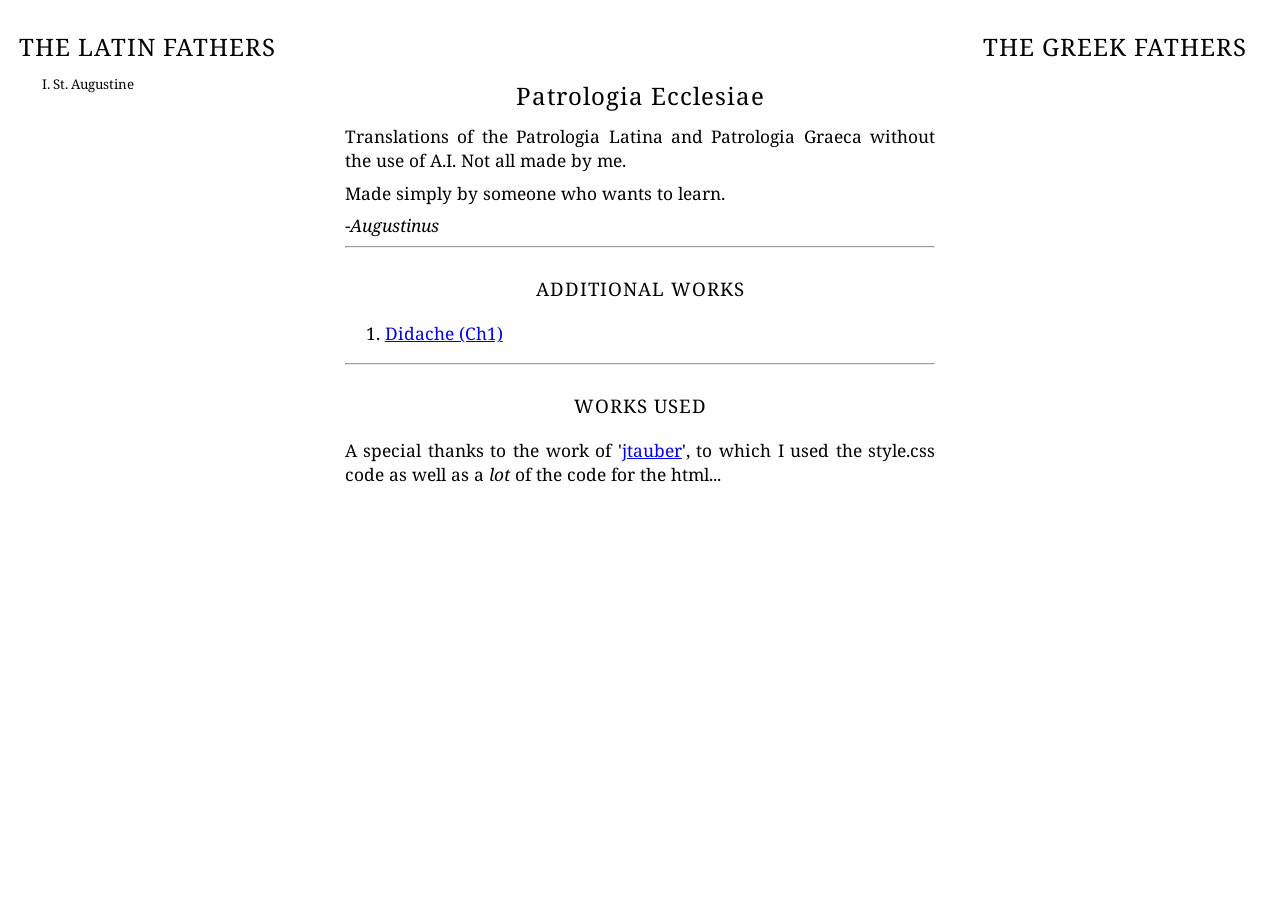
<file: index.html>
<!DOCTYPE html>
<html>
    <head>
        <title>Patrologia Ecclesiae</title>
        <meta charset="utf-8">
        <link rel="stylesheet" href="style.css">
    </head>

    <body class="chapter-intro">
        <aside>
            <nav>
                <h1>The Latin Fathers</h1>
                <ol>
                    <li><a href="./latina/aug_hippo/introduction.html">St. Augustine</a></li>
                </ol>
            </nav>
        </aside>
        
        <main>
            <h1>Patrologia Ecclesiae</h1>
            <p>Translations of the Patrologia Latina and Patrologia Graeca without the use of A.I. Not all made by me.</p>
            <p>Made simply by someone who wants to learn.</p>
            <p>-<i>Augustinus</i></p>
            <hr>

            <h2>Additional works</h2>
            <ol>
                <li><a href="./alius/did/01.html">Didache (Ch1)</a></li>
            </ol>
            <hr>

            <h2>Works Used</h2>
            <p>A special thanks to the work of '<a href="https://jtauber.github.io/">jtauber</a>', to which I used the style.css code as well as a <i>lot</i>
                of the code for the html...</p>
        </main>
        <aside>
            <nav>
                <h1>The Greek Fathers</h1>
            </nav>
        </aside>
    </body>
</html>
</file>
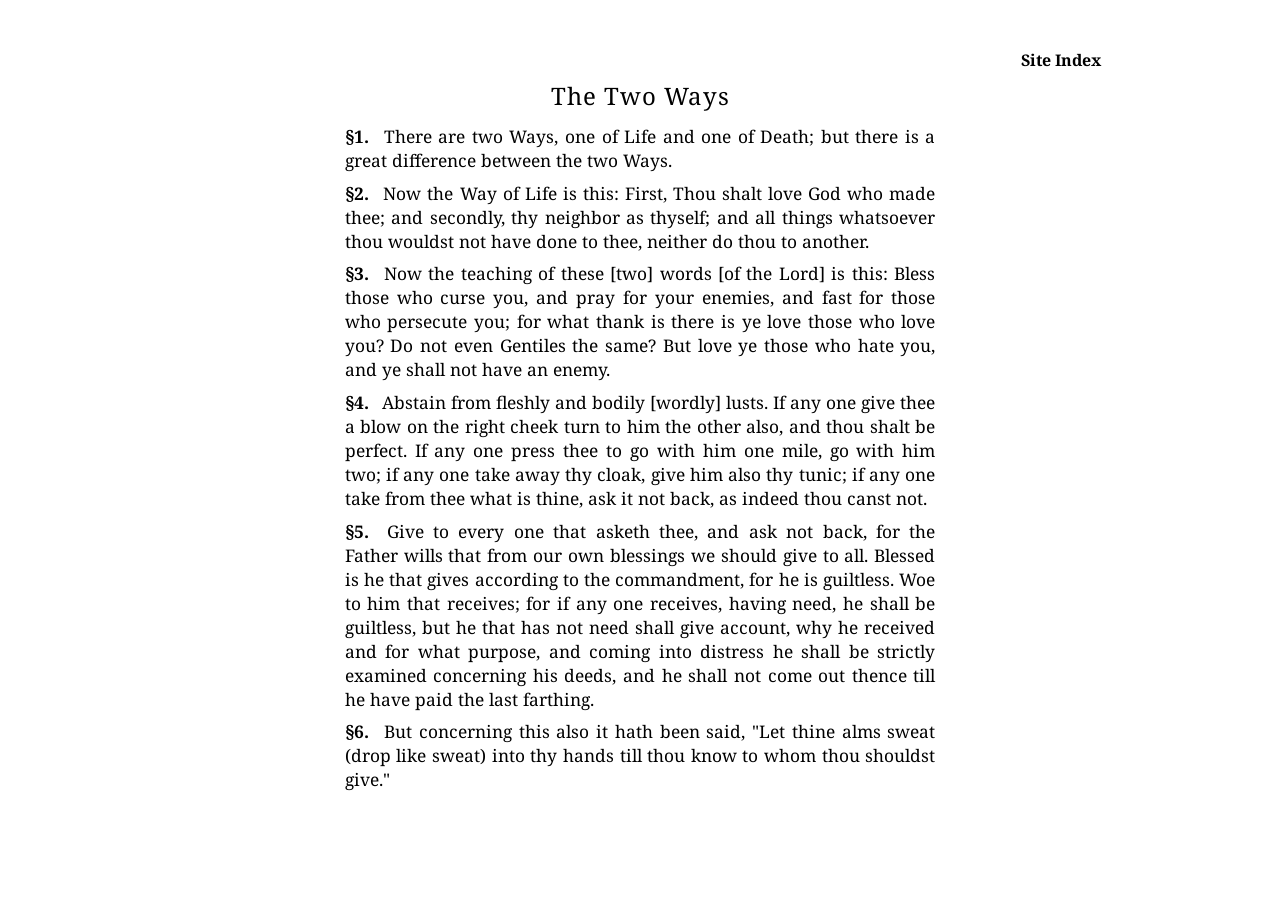
<file: alius/did/01.html>
<!DOCTYPE html>
<html>
    <head>
        <title>DIDACHE</title>
        <meta charset="utf-8">
        <link rel="stylesheet" href="./../../style.css">
    </head>

    <body class="chapter-intro">
        <aside><div>
            <h1>The Didache
                <div>(Teaching of the Apostles)</div></h1>
            <h2><div>translated by</div> Philip Schaff</h2>
            <nav>
                <ol>
                    <li id="chapter-1-link" value="1"><a href="01.html">The Two Ways; First Commandment</a></li>
                    <li id="chapter-2-link"><a href="02.html">The Second Commandment</a></li>
                    <li id="chapter-3-link"><a href="03.html">Other Sins Forbidden</a></li>
                    <li id="chapter-4-link"><a href="04.html">Various Precepts</a></li>
                    <li id="chapter-5-link"><a href="05.html">The Way of Death</a></li>
                    <li id="chapter-6-link"><a href="06.html">Against False Teachers</a></li>
                    <li id="chapter-7-link"><a href="07.html">Concerning Baptism</a></li>
                    <li id="chapter-8-link"><a href="08.html">Concerning Fasting and Prayer</a></li>
                    <li id="chapter-9-link"><a href="09.html">The Thanksgiving</a></li>
                    <li id="chapter-10-link"><a href="10.html">Prayer after Communion</a></li>
                    <li id="chapter-11-link"><a href="11.html">Concerning Teachers, Apostles, and Prophets</a></li>
                    <li id="chapter-12-link"><a href="12.html">Reception of Christians</a></li>
                    <li id="chapter-13-link"><a href="13.html">Support of Prophets</a></li>
                    <li id="chapter-14-link"><a href="14.html">Christian Assembly on the Lord's Day</a></li>
                    <li id="chapter-15-link"><a href="15.html">Bishops and Deacons</a></li>
                    <li id="chapter-16-link"><a href="16.html">Watchfulness</a></li>
                </ol>
            </nav>
        </div></aside>
        
        <main>
            <h1>The Two Ways</h1>
            <p><span class="section-label" id="s1"><a href="#s1">§1.</a></span>
                There are two Ways, one of Life and one of Death; but there is a great difference between the two Ways.
            </p>
            <p><span class="section-label" id="s2"><a href="#s2">§2.</a></span>
                Now the Way of Life is this: First, Thou shalt love God who made thee; and secondly, thy neighbor as thyself; and all things whatsoever
                thou wouldst not have done to thee, neither do thou to another.
            </p>
            <p><span class="section-label" id="s3"><a href="#s3">§3.</a></span>
                Now the teaching of these [two] words [of the Lord] is this: Bless those who curse you, and pray for your enemies, and fast for those
                who persecute you; for what thank is there is ye love those who love you? Do not even Gentiles the same? But love ye those who hate you,
                and ye shall not have an enemy.
            </p>
            <p><span class="section-label" id="s4"><a href="#s4">§4.</a></span>
                Abstain from fleshly and bodily [wordly] lusts. If any one give thee a blow on the right cheek turn to him the other also, and thou shalt
                be perfect. If any one press thee to go with him one mile, go with him two; if any one take away thy cloak, give him also thy tunic; if
                any one take from thee what is thine, ask it not back, as indeed thou canst not.
            </p>
            <p><span class="section-label" id="s5"><a href="#s5">§5.</a></span>
                Give to every one that asketh thee, and ask not back, for the Father wills that from our own blessings we should give to all. Blessed is
                he that gives according to the commandment, for he is guiltless. Woe to him that receives; for if any one receives, having need, he shall
                be guiltless, but he that has not need shall give account, why he received and for what purpose, and coming into distress he shall be
                strictly examined concerning his deeds, and he shall not come out thence till he have paid the last farthing. 
            </p>
            <p><span class="section-label" id="s6"><a href="#s6">§6.</a></span>
                But concerning this also it hath been said, "Let thine alms sweat (drop like sweat) into thy hands till thou know to whom thou shouldst give." 
            </p>
        </main>
        <aside>
            <nav>
                <ol>
                    <li id="chapter-intro-link" class="part no-number"><a href="./../../../index.html">Site Index</a></li>
                </ol>
            </nav>
        </aside>
    </body>
</html>
</file>
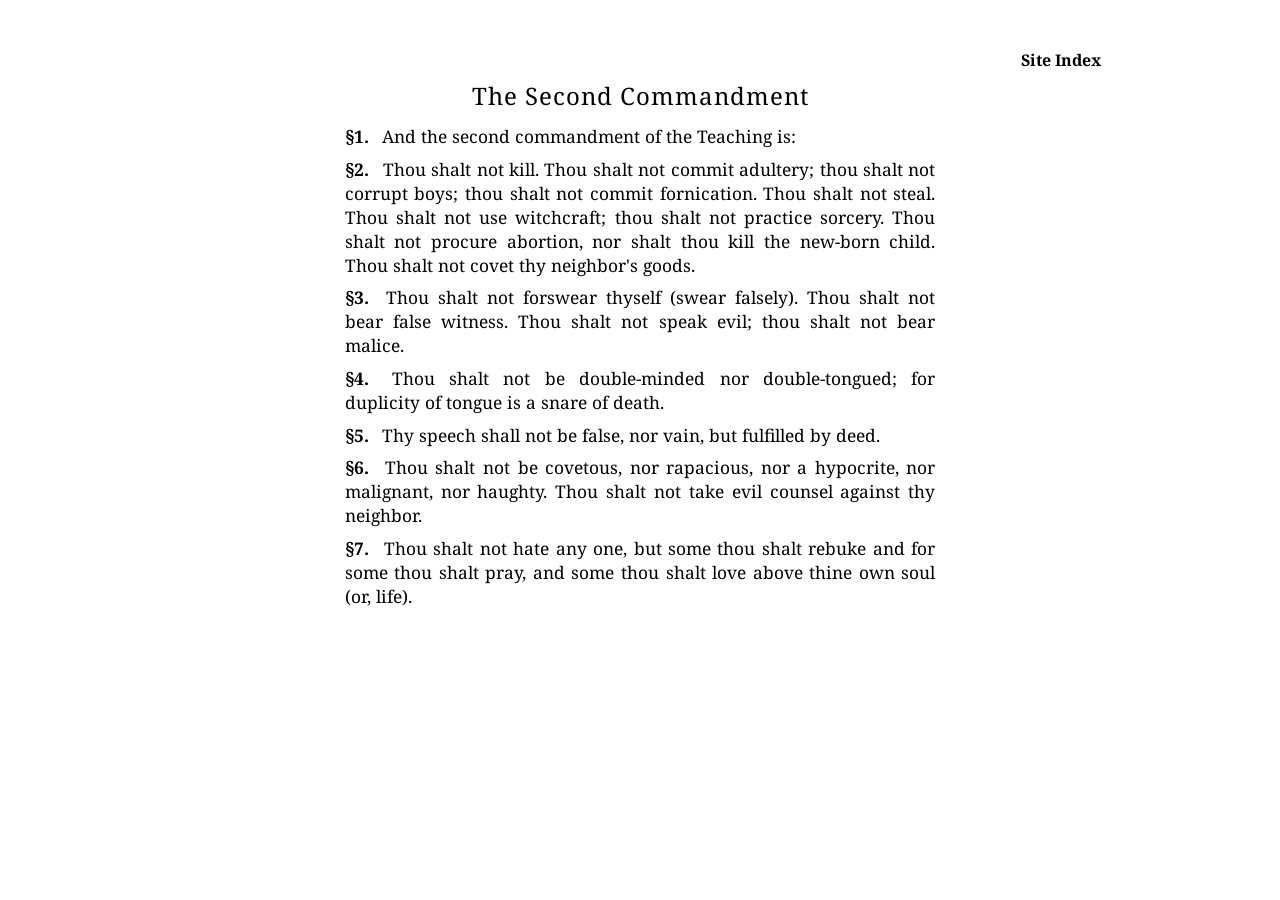
<file: alius/did/02.html>
<!DOCTYPE html>
<html>
    <head>
        <title>DIDACHE</title>
        <meta charset="utf-8">
        <link rel="stylesheet" href="./../../style.css">
    </head>

    <body class="chapter-intro">
        <aside><div>
            <h1>The Didache
                <div>(Teaching of the Apostles)</div></h1>
            <h2><div>translated by</div> Philip Schaff</h2>
            <nav>
                <ol>
                    <li id="chapter-1-link" value="1"><a href="01.html">The Two Ways; First Commandment</a></li>
                    <li id="chapter-2-link"><a href="02.html">The Second Commandment</a></li>
                    <li id="chapter-3-link"><a href="03.html">Other Sins Forbidden</a></li>
                    <li id="chapter-4-link"><a href="04.html">Various Precepts</a></li>
                    <li id="chapter-5-link"><a href="05.html">The Way of Death</a></li>
                    <li id="chapter-6-link"><a href="06.html">Against False Teachers</a></li>
                    <li id="chapter-7-link"><a href="07.html">Concerning Baptism</a></li>
                    <li id="chapter-8-link"><a href="08.html">Concerning Fasting and Prayer</a></li>
                    <li id="chapter-9-link"><a href="09.html">The Thanksgiving</a></li>
                    <li id="chapter-10-link"><a href="10.html">Prayer after Communion</a></li>
                    <li id="chapter-11-link"><a href="11.html">Concerning Teachers, Apostles, and Prophets</a></li>
                    <li id="chapter-12-link"><a href="12.html">Reception of Christians</a></li>
                    <li id="chapter-13-link"><a href="13.html">Support of Prophets</a></li>
                    <li id="chapter-14-link"><a href="14.html">Christian Assembly on the Lord's Day</a></li>
                    <li id="chapter-15-link"><a href="15.html">Bishops and Deacons</a></li>
                    <li id="chapter-16-link"><a href="16.html">Watchfulness</a></li>
                </ol>
            </nav>
        </div></aside>
        
        <main>
            <h1>The Second Commandment</h1>
            <p><span class="section-label" id="s1"><a href="#s1">§1.</a></span>
                And the second commandment of the Teaching is: 
            </p>
            <p><span class="section-label" id="s2"><a href="#s2">§2.</a></span>
                Thou shalt not kill. Thou shalt not commit adultery; thou shalt not corrupt boys; thou shalt not commit fornication. Thou shalt not steal. Thou shalt not use witchcraft; thou shalt not practice sorcery. Thou shalt not procure abortion, nor shalt thou kill the new-born child. Thou shalt not covet thy neighbor's goods. 
            </p>
            <p><span class="section-label" id="s3"><a href="#s3">§3.</a></span>
                Thou shalt not forswear thyself (swear falsely). Thou shalt not bear false witness. Thou shalt not speak evil; thou shalt not bear malice. 
            </p>
            <p><span class="section-label" id="s4"><a href="#s4">§4.</a></span>
                Thou shalt not be double-minded nor double-tongued; for duplicity of tongue is a snare of death. 
            </p>
            <p><span class="section-label" id="s5"><a href="#s5">§5.</a></span>
                Thy speech shall not be false, nor vain, but fulfilled by deed. 
            </p>
            <p><span class="section-label" id="s6"><a href="#s6">§6.</a></span>
                Thou shalt not be covetous, nor rapacious, nor a hypocrite, nor malignant, nor haughty. Thou shalt not take evil counsel against thy neighbor.
            </p>
            <p><span class="section-label" id="s7"><a href="#s7">§7.</a></span>
                Thou shalt not hate any one, but some thou shalt rebuke and for some thou shalt pray, and some thou shalt love above thine own soul (or, life). 
            </p>
        </main>
        <aside>
            <nav>
                <ol>
                    <li id="chapter-intro-link" class="part no-number"><a href="./../../../index.html">Site Index</a></li>
                </ol>
            </nav>
        </aside>
    </body>
</html>
</file>
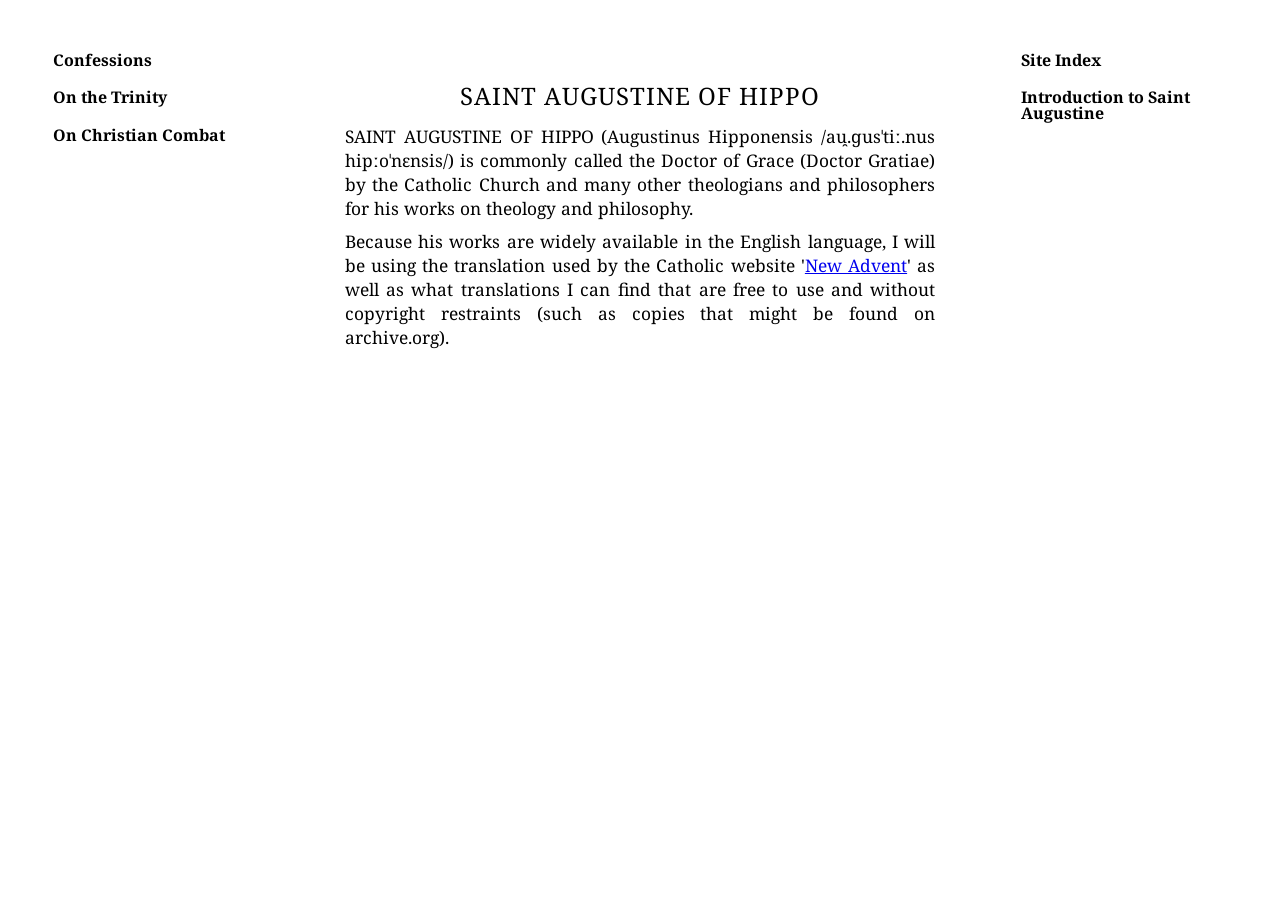
<file: latina/aug_hippo/introduction.html>
<!DOCTYPE html>
<html>
    <head>
        <title>SAINT AUGUSTINE OF HIPPO</title>
        <meta charset="utf-8">
        <link rel="stylesheet" href="./../../style.css">
    </head>

    <body class="chapter-intro">
        <aside>
            <nav>
                <ol>
                    <li id="chapter-intro-link" class="part no-number"><a href="./con/introduction.html">Confessions</a></li>
                    <li id="chapter-intro-link" class="part no-number"><a href="./det/introduction.html">On the Trinity</a></li>
                    <li id="chapter-intro-link" class="part no-number"><a href="./dac/introduction.html">On Christian Combat</a></li>
                </ol>
            </nav>
        </aside>
        
        <main>
            <h1>SAINT AUGUSTINE OF HIPPO</h1>
            <p>SAINT AUGUSTINE OF HIPPO (Augustinus Hipponensis <span id="ipa">/au̯.ɡusˈtiː.nus hipːoˈnɛnsis/</span>) is commonly called the Doctor of Grace (Doctor Gratiae)
                by the Catholic Church and many other theologians and philosophers for his works on theology and philosophy.</p>
            <p>Because his works are widely available in the English language, I will be using the translation used by the Catholic website '<a href="https://www.newadvent.org/">New Advent</a>'
                as well as what translations I can find that are free to use and without copyright restraints (such as copies that might be found on archive.org).</p>
        </main>
        <aside>
            <nav>
                <ol>
                    <li id="chapter-intro-link" class="part no-number"><a href="./../../index.html">Site Index</a></li>
                    <li id="chapter-intro-link" class="part no-number"><a href="./introduction.html">Introduction to Saint Augustine</a></li>
                </ol>
            </nav>
        </aside>
    </body>
</html>
</file>
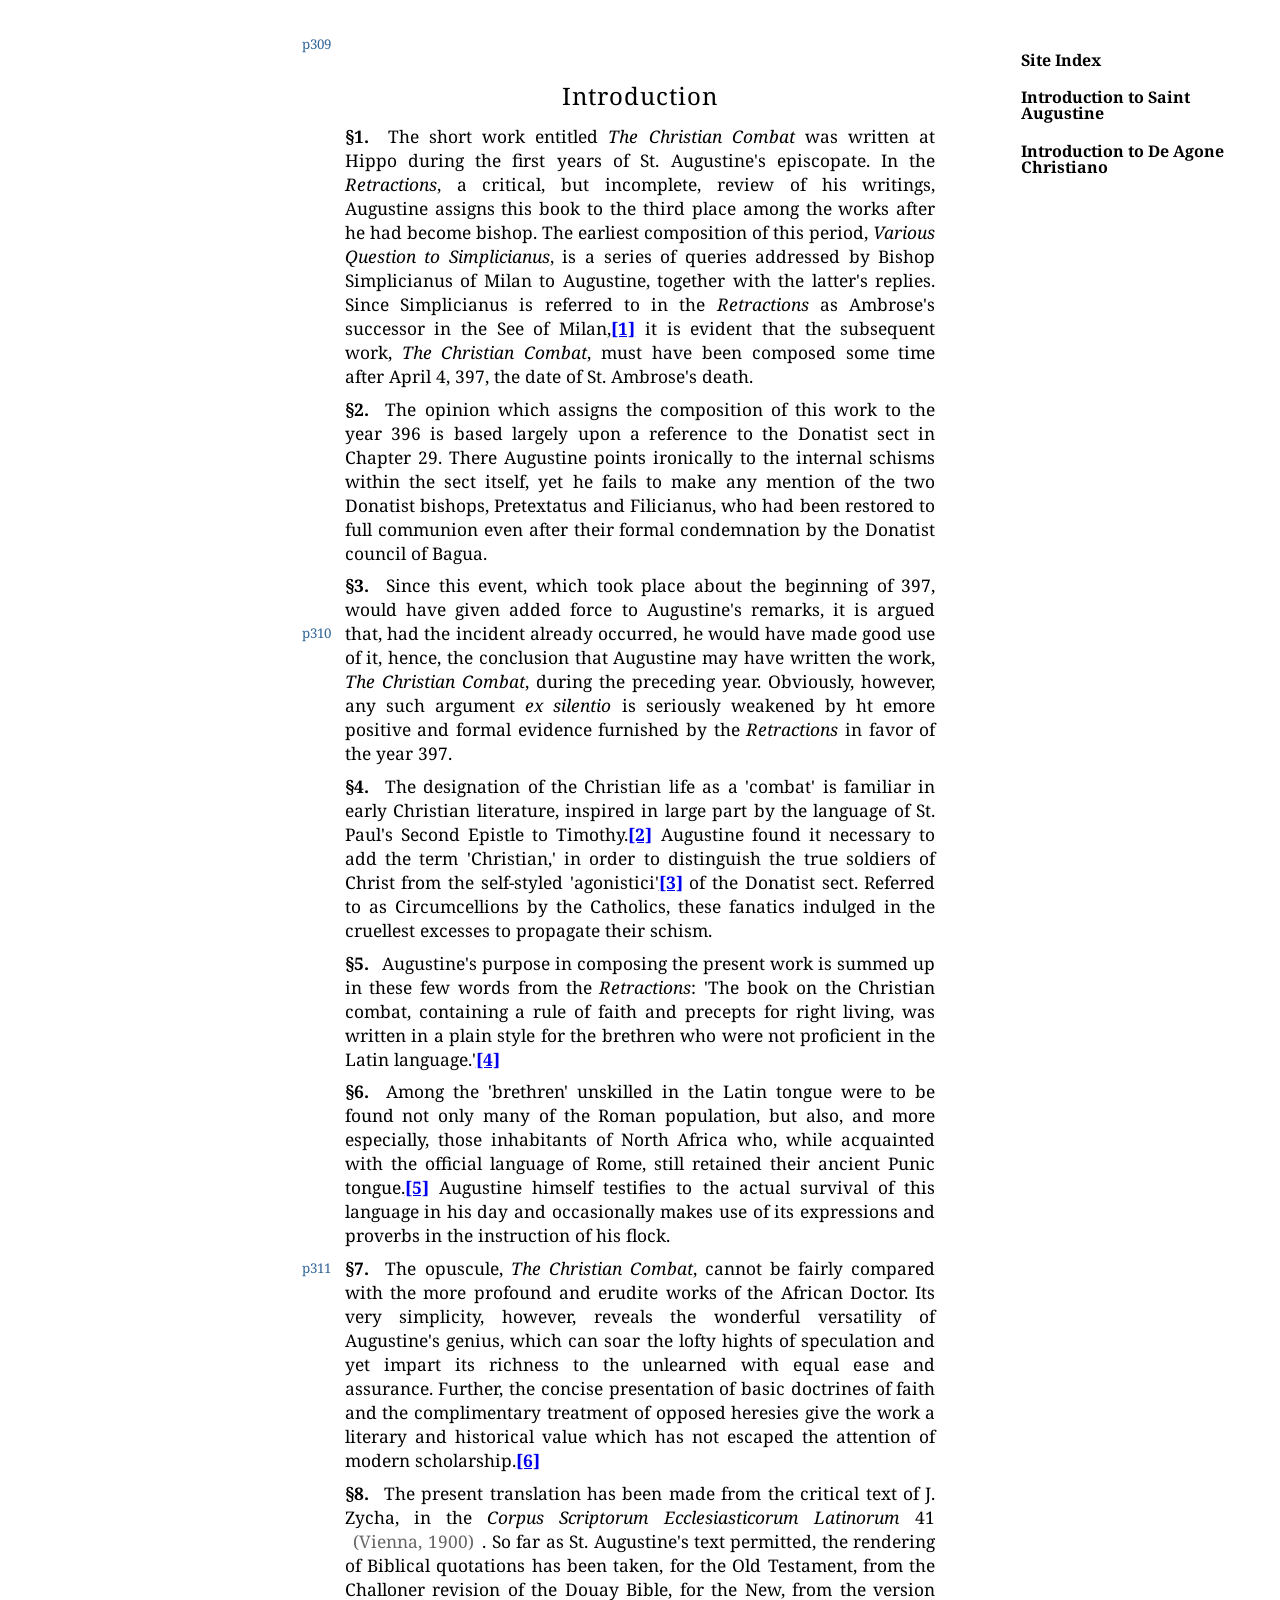
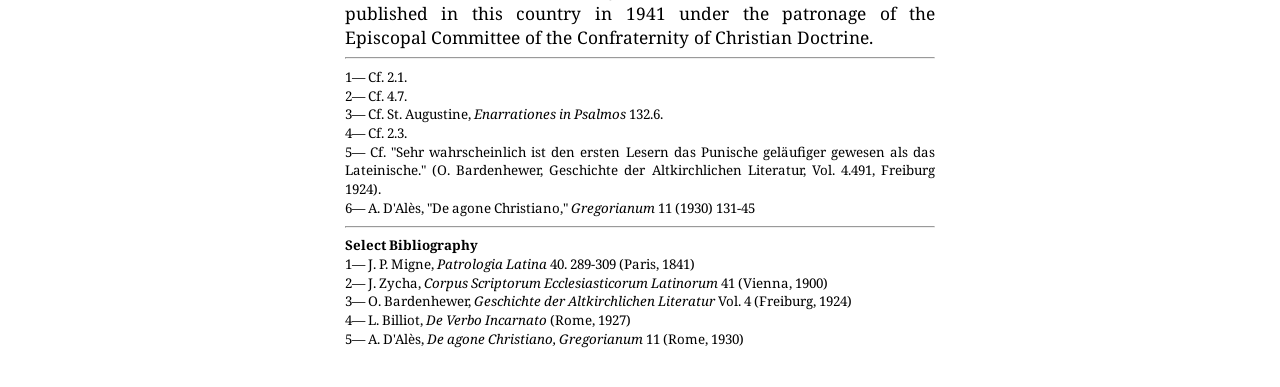
<file: latina/aug_hippo/dac/introduction.html>
<!DOCTYPE html>
<html>
    <head>
        <title>DE AGONE CHRISTIANO</title>
        <meta charset="utf-8">
        <link rel="stylesheet" href="./../../../style.css">
    </head>

    <body class="chapter-intro">
        <aside><div>
            <h1>The Christian Combat
                <div>(De agone Christiano)</div></h1>
            <h2><div>translated by</div> Robert P. Russell, O.S.A Ph.D.</h2>
            <nav>
                <ol>
                    <li id="chapter-1-link" value="1"><a href="01.html">The Crown Promised</a></li>
                    <li id="chapter-2-link"><a href="02.html">How the Devil is defeated</a></li>
                    <li id="chapter-3-link"><a href="03.html">How the demons are...</a></li>
                    <li id="chapter-4-link"><a href="04.html">The Manichæan error</a></li>
                    <li id="chapter-5-link"><a href="05.html">The meaning of 'spiritual forces of evil in the heavens'</a></li>
                    <li id="chapter-6-link"><a href="06.html">Bodily discipline</a></li>
                    <li id="chapter-7-link"><a href="07.html">Subjection of the body through submission</a></li>
                    <li id="chapter-8-link"><a href="08.html">All things governed by divine providence</a></li>
                    <li id="chapter-9-link"><a href="09.html">Exhortation to taste...</a></li>
                    <li id="chapter-10-link"><a href="10.html">The Son of God made man on our account</a></li>
                    <li id="chapter-11-link"><a href="11.html">The suitability of man's freedom</a></li>
                    <li id="chapter-12-link"><a href="12.html">The Christian faith everywhere</a></li>
                    <li id="chapter-13-link"><a href="13.html">Right faith and good action</a></li>
                    <li id="chapter-14-link"><a href="14.html">No hearing... to those who deny the Three Persons</a></li>
                    <li id="chapter-15-link"><a href="15.html">Nor to those who say there are three Gods</a></li>
                    <li id="chapter-16-link"><a href="16.html">Nor to those who deny the equality and eternity of the Persons</a></li>
                    <li id="chapter-17-link"><a href="17.html">Nor to those who deny the divinity of Christ</a></li>
                    <li id="chapter-18-link"><a href="18.html">Nor to those who deny to Christ a human body</a></li>
                    <li id="chapter-19-link"><a href="19.html">Nor to those who deny to Him a human mind</a></li>
                    <li id="chapter-20-link"><a href="20.html">Nor to those who do not distinguish the wisdom of the God-Man...</a></li>
                    <li id="chapter-21-link"><a href="21.html">Nor to those who affirm that the Word assumed only a human body</a></li>
                    <li id="chapter-22-link"><a href="22.html">Nor to those who deny that Christ's body was formed from a woman...</a></li>
                    <li id="chapter-23-link"><a href="23.html">Nor to those who affirm that the Song of God was a creature...</a></li>
                    <li id="chapter-24-link"><a href="24.html">Nor to those who deny that the resurrected body of Christ was the same...</a></li>
                    <li id="chapter-25-link"><a href="25.html">Nor to those who deny that the body of Christ ascended into heaven</a></li>
                    <li id="chapter-26-link"><a href="26.html">Nor to those who deny that Christ sits at the right hand of the Father</a></li>
                    <li id="chapter-27-link"><a href="27.html">Nor to those who deny the future judgement</a></li>
                    <li id="chapter-28-link"><a href="28.html">Nor to those who affirm that the Spirit promised in the Gospel came in Paul...</a></li>
                    <li id="chapter-29-link"><a href="29.html">Nor to the Donatists...</a></li>
                    <li id="chapter-30-link"><a href="30.html">Nor to the Luciferians...</a></li>
                    <li id="chapter-31-link"><a href="31.html">Nor to the Cathari...</a></li>
                    <li id="chapter-32-link"><a href="32.html">Nor to those who deny the resurrection of the body</a></li>
                    <li id="chapter-33-link"><a href="33.html">Nourished upon the simplicity of Faith</a></li>
                </ol>
            </nav>
        </div></aside>
        
        <main>
            <span class="pb" id="p309"><a href="https://archive.org/details/christianinstruc0000augu/page/309/mode/2up">309</a></span>
            <h1>Introduction</h1>
            <p><span class="section-label" id="s1"><a href="#s1">§1.</a></span> The short work entitled <i>The Christian Combat</i> was written at Hippo during the first years of St. Augustine's episcopate. In the <i>Retractions</i>,
            a critical, but incomplete, review of his writings, Augustine assigns this book to the third place among the works after he had become bishop. The earliest composition of this period, <i>Various Question to Simplicianus</i>,
            is a series of queries addressed by Bishop Simplicianus of Milan to Augustine, together with the latter's replies. Since Simplicianus is referred to in the <i>Retractions</i> as Ambrose's successor in the See of Milan,<a href="#f1"><b>[1]</b></a>
             it is evident that the subsequent work, <i>The Christian Combat</i>, must have been composed some time after April 4, 397, the date of St. Ambrose's death.
            </p>
            <p><span class="section-label" id="s2"><a href="#s2">§2.</a></span>
                The opinion which assigns the composition of this work to the year 396 is based largely upon a reference to the Donatist sect in Chapter 29. There Augustine points ironically to the internal schisms within the sect itself, 
                yet he fails to make any mention of the two Donatist bishops, Pretextatus and Filicianus, who had been restored to full communion even after their formal condemnation by the Donatist council of Bagua.
            </p>
            <p><span class="section-label" id="s3"><a href="#s3">§3.</a></span>
                Since this event, which took place about the beginning of 397, would have given added force to Augustine's remarks, it is argued that, had the incident already occurred, he
                <span class="pb" id="p310"><a href="https://archive.org/details/christianinstruc0000augu/page/310/mode/2up">310</a></span>
                would have made good use of it, hence, the conclusion that Augustine may have written the work, <i>The Christian Combat</i>, during the preceding year. Obviously, however, any such argument <i>ex silentio</i> is seriously
                weakened by ht emore positive and formal evidence furnished by the <i>Retractions</i> in favor of the year 397.
            </p>
            <p><span class="section-label" id="s4"><a href="#s4">§4.</a></span>
                The designation of the Christian life as a 'combat' is familiar in early Christian literature, inspired in large part by the language of St. Paul's Second Epistle to Timothy.<a href="#f2"><b>[2]</b></a> Augustine found it necessary
                to add the term 'Christian,' in order to distinguish the true soldiers of Christ from the self-styled 'agonistici'<a href="#f3"><b>[3]</b></a> of the Donatist sect. Referred to as Circumcellions by the Catholics, these fanatics
                indulged in the cruellest excesses to propagate their schism.
            </p>
            <p><span class="section-label" id="s5"><a href="#s5">§5.</a></span>
                Augustine's purpose in composing the present work is summed up in these few words from the <i>Retractions</i>: 'The book on the Christian combat, containing a rule of faith and precepts for right living, was written in a plain style
                for the brethren who were not proficient in the Latin language.'<a href="#f4"><b>[4]</b></a>
            </p>
            <p><span class="section-label" id="s6"><a href="#s6">§6.</a></span>
                Among the 'brethren' unskilled in the Latin tongue were to be found not only many of the Roman population, but also, and more especially, those inhabitants of North Africa who, while acquainted with the official language of Rome, still
                retained their ancient Punic tongue.<a href="#f5"><b>[5]</b></a> Augustine himself testifies to the actual survival of this language in his day and occasionally makes use of its expressions and proverbs in the instruction of his flock.
            </p>
            <span class="pb" id="p311"><a href="https://archive.org/details/christianinstruc0000augu/page/311/mode/2up">311</a></span>
            <p><span class="section-label" id="s7"><a href="#s7">§7.</a></span>
                The opuscule, <i>The Christian Combat</i>, cannot be fairly compared with the more profound and erudite works of the African Doctor. Its very simplicity, however, reveals the wonderful versatility of Augustine's genius, which can soar the
                lofty hights of speculation and yet impart its richness to the unlearned with equal ease and assurance. Further, the concise presentation of basic doctrines of faith and the complimentary treatment of opposed heresies give the work a
                literary and historical value which has not escaped the attention of modern scholarship.<a href="#f6"><b>[6]</b></a>
            </p>
            <p><span class="section-label" id="s8"><a href="#s8">§8.</a></span>
                The present translation has been made from the critical text of J. Zycha, in the <i>Corpus Scriptorum Ecclesiasticorum Latinorum</i> 41 <span class="footnote">Vienna, 1900</span>. So far as St. Augustine's text permitted, the rendering of
                Biblical quotations has been taken, for the Old Testament, from the Challoner revision of the Douay Bible, for the New, from the version published in this country in 1941 under the patronage of the Episcopal Committee of the Confraternity
                of Christian Doctrine.
            </p>

            <hr>
            <div class="note">
                <p>
                    <span class="note-label" id="f1">1—</span>
                    Cf. 2.1.<br>
                    <span class="note-label" id="f2">2—</span>
                    Cf. 4.7.<br>
                    <span class="note-label" id="f3">3—</span>
                    Cf. St. Augustine, <i>Enarrationes in Psalmos</i> 132.6.<br>
                    <span class="note-label" id="f4">4—</span>
                    Cf. 2.3.<br>
                    <span class="note-label" id="f5">5—</span>
                    Cf. "Sehr wahrscheinlich ist den ersten Lesern das Punische geläufiger gewesen als das Lateinische." (O. Bardenhewer, Geschichte der Altkirchlichen Literatur, Vol. 4.491, Freiburg 1924).<br>
                    <span class="note-label" id="f6">6—</span>
                    A. D'Alès, "De agone Christiano," <i>Gregorianum</i> 11 (1930) 131-45<br>
                </p>
            </div>

            <hr>
            <div class="note">
                <p>
                    <b>Select Bibliography</b><br>
                    <span class="note-label" id="b1">1—</span>
                    J. P. Migne, <i>Patrologia Latina</i> 40. 289-309 (Paris, 1841)<br>
                    <span class="note-label" id="b2">2—</span>
                    J. Zycha, <i>Corpus Scriptorum Ecclesiasticorum Latinorum</i> 41 (Vienna, 1900)<br>
                    <span class="note-label" id="b3">3—</span>
                    O. Bardenhewer, <i>Geschichte der Altkirchlichen Literatur</i> Vol. 4 (Freiburg, 1924)<br>
                    <span class="note-label" id="b4">4—</span>
                    L. Billiot, <i>De Verbo Incarnato</i> (Rome, 1927)<br>
                    <span class="note-label" id="b5">5—</span>
                    A. D'Alès, <i>De agone Christiano, Gregorianum</i> 11 (Rome, 1930)<br>
                </p>
            </div>
        </main>
        <aside>
            <nav>
                <ol>
                    <li id="chapter-intro-link" class="part no-number"><a href="./../../../index.html">Site Index</a></li>
                    <li id="chapter-intro-link" class="part no-number"><a href="./../introduction.html">Introduction to Saint Augustine</a></li>
                    <li id="chapter-intro-link" class="part no-number"><a href="./introduction.html">Introduction to De Agone Christiano</a></li>
                </ol>
            </nav>
        </aside>
    </body>
</html>
</file>
<file: style.css>
@import url('https://fonts.googleapis.com/css2?family=Noto+Serif:ital,wght@0,400;0,700;1,400&display=swap');

:root {
  --page-color: #FFF;
  --ink-color: #000;
  --bold-ink-color: #000;
  --table-border-color: #666;
  --footnote-color: #666;
  --page-number-color: #369;
  --wip-color: #FFD;
}
body.dark {
  --page-color: #111;
  --ink-color: #999;
  --bold-ink-color: #AAA;
  --table-border-color: #666;
  --footnote-color: #888;
  --page-number-color: #69C;
  --wip-color: #330;
}
body.old {
  text-shadow: 0 0 2px #333;
  --page-color: #FFFFF7;
  --ink-color: #333;
}

body {
  display: flex;
  justify-content: space-around;
  margin: 0;

  background: var(--page-color);
  color: var(--ink-color);

  font-family: 'Noto Serif';
  font-size: 13pt;
  line-height: 18pt;
}

aside {
  flex: 1;
  padding: 1em 1em 0 0;
}

aside div {
  position: sticky;
  top: 1em;

  transition: margin 0.3s ease-in-out;
  margin-left: -50vw;
  margin-right: 50vw;
}
aside:hover div {
  transition: margin 0.3s ease-in-out;
  margin-left: 0;
  margin-right: 0;
}
aside nav {
  font-size: 10pt;
  line-height: 12pt;
  padding: 1em;
}
aside nav ol {
  list-style: upper-roman;
}
aside nav ol li {
  margin-bottom: 6pt;
}
aside nav ol li.no-number {
  list-style: none;
}
aside nav ol li.part {
  margin-top: 16pt;
  font-size: 12pt;
}
body.chapter-intro #chapter-intro-link,
body.chapter-1 #chapter-1-link,
body.chapter-2 #chapter-2-link,
body.chapter-3 #chapter-3-link,
body.chapter-4 #chapter-4-link,
body.chapter-5 #chapter-5-link,
body.chapter-6 #chapter-6-link,
body.chapter-7 #chapter-7-link,
body.chapter-8 #chapter-8-link,
body.chapter-9 #chapter-9-link,
body.chapter-10 #chapter-10-link,
body.chapter-11 #chapter-11-link,
body.chapter-12 #chapter-12-link,
body.chapter-13 #chapter-13-link,
body.chapter-14 #chapter-14-link,
body.chapter-15 #chapter-15-link,
body.chapter-16 #chapter-16-link {
  font-weight: bold;
  color: var(--bold-ink-color);
}
aside nav a {
  text-decoration: none;
  color: inherit;
}
aside nav a:hover {
  text-decoration: underline;
}
aside h1 {
  text-transform: uppercase;  /* until we have proper smallcaps */
  font-weight: normal;
  text-align: center;
  font-size: 18pt;
  line-height: 24pt;
  letter-spacing: 1px;
  margin: 0;
}
aside h1 div {
  font-size: 10pt;
  line-height: 12pt;
}
aside h2 {
  text-transform: uppercase;  /* until we have proper smallcaps */
  font-size: 14pt;
  line-height: 20pt;
  font-weight: normal;
  text-align: center;
  letter-spacing: 1px;
  margin: 0.5em 0;
}
aside h2 div {
  font-size: 8pt;
  line-height: 10pt;
}
main {
  flex: 2;
  margin: 2rem;
  max-width: 37rem;
  text-align: justify;
  position: relative;  /* for page number positioning */
}
main h1 {
  font-weight: normal;
  text-align: center;
  font-size: 18pt;
  line-height: 24pt;
  letter-spacing: 1px;
  margin: 0.5em 0;
}
main h1:first-of-type {
  margin-top: 2em;
}
main h2 {
  text-transform: uppercase;  /* until we have proper smallcaps */
  font-size: 14pt;
  line-height: 20pt;

  font-weight: normal;
  text-align: center;
  letter-spacing: 1px;
  margin: 1.5em 0 1em;
}
main h2 > .c {
  text-transform: none;
}
h3 {
  font-weight: bold;
  color: var(--bold-ink-color);
  text-align: center;
  font-size: 14pt;
  line-height: 20pt;
  margin: 1em 0 0.5em;
}
h4 {
  text-transform: uppercase;  /* until we have proper smallcaps */
  font-weight: normal;
  text-align: center;
  font-size: 14pt;
  line-height: 20pt;
  margin: 1em 0 0.5em;
}
h5 {
  font-weight: normal;
  font-style: italic;
  text-align: center;
  font-size: 14pt;
  line-height: 20pt;
  margin: 0.5em 0 0;
}
p {
  margin: 0.5em 0;
}
.note {
  font-size: 10pt;
  line-height: 14pt;
}

.section-label {
  font-weight: bold;
  color: var(--bold-ink-color);
  margin-right: 0.5em;
}
.section-label > a {
  color: inherit;
  text-decoration: none;
}
.section-label > a:hover {
  text-decoration: underline;
}
.item-label {
  margin-right: 0.5em;
}
.item-label-bold {
  margin-right: 0.5em;
  font-weight: bold;
  color: var(--bold-ink-color);
}
.item-label-bold-inline {
  font-weight: bold;
  color: var(--bold-ink-color);
}
.note-label {
  text-transform: uppercase;  /* until we have proper smallcaps */
}
.gloss {
  font-style: italic;
}

.ref {
  font-weight: bold;
  color: var(--bold-ink-color);
  white-space: nowrap;
}
.phr, .w, .m, .c, .seg {
  font-weight: bold;
  color: var(--bold-ink-color);
}
.m, .c {
  white-space: nowrap;
}
/* .grm {
  font-style: italic;
} */

.bibl-title {
  font-style: italic;
}
.ditto {
  padding: 0 1.5em;
}

table {
  margin: 1em auto;
  min-width: 30rem;
  border-collapse: collapse;
}
table caption {
  margin: 1em 0;
}
td {
  padding: 0px 10px;
  font-size: 12pt;
  white-space: nowrap;
}
table.border td {
  padding: 5px 10px;
  border: 1px solid var(--table-border-color);
}
td.right-bracket::after {
  vertical-align: middle;
  font-size: 200%;
  content: ' {';
}
td.left-bracket::before {
  vertical-align: middle;
  font-size: 200%;
  content: '} ';
}
.inline-block {
  display: inline-block;
  padding: 0.5em 0;
}
.center {
  text-align: center;
  padding: 0 1em;
}
.footnote {
  color: var(--footnote-color);
  margin: 0 0.5em;
}
.footnote::before {
  content: '(';
}
.footnote::after {
  content: ')';
}
div.float-list {
  display: flex;
  align-items: flex-start;
  margin: 0.5em 0;
}
div.float-list-head {
  white-space: nowrap;
  margin: 0 1em 0 0;
}
div.float-list-item {
  padding-left: 2em;
  text-indent: -2em;
}

/* page breaks */
span.pb > a {
  text-decoration: none;
  font-size: 10pt;
  color: var(--page-number-color);
  position: absolute;
  right: 100%;
  padding-right: 1em;
  font-style: normal;
  font-weight: normal;
}
span.pb > a::before {
  content: 'p';
}
span.pb > a:hover {
  text-decoration: underline;
}

/* for scripture */
div.verse {
  margin-left: 2em;
  position: relative;
}
div.verse span.verse-label {
  position: absolute;
  right: 100%;
  padding-right: 1em;
}
div.verse > span.pb > span {
  /* a bit of a hack */
  padding-right: 4.5em;
}

/* for glossary */
div.entry {
  padding-left: 1rem;
  text-indent: -1rem;
}
div.entry .grm {
  font-style: italic;
}

.status-wip {
  background: var(--wip-color);
}

/* body .c,
body .m,
body .w,
body .lang,
body .grm,
body .gloss,
body .abbr,
body .ref
{
  color: #EEE;
} */

/* SPECIAL*/
.ipa {
  font-style:normal;
  font-size:small;
  color: #369;
}
</file>
